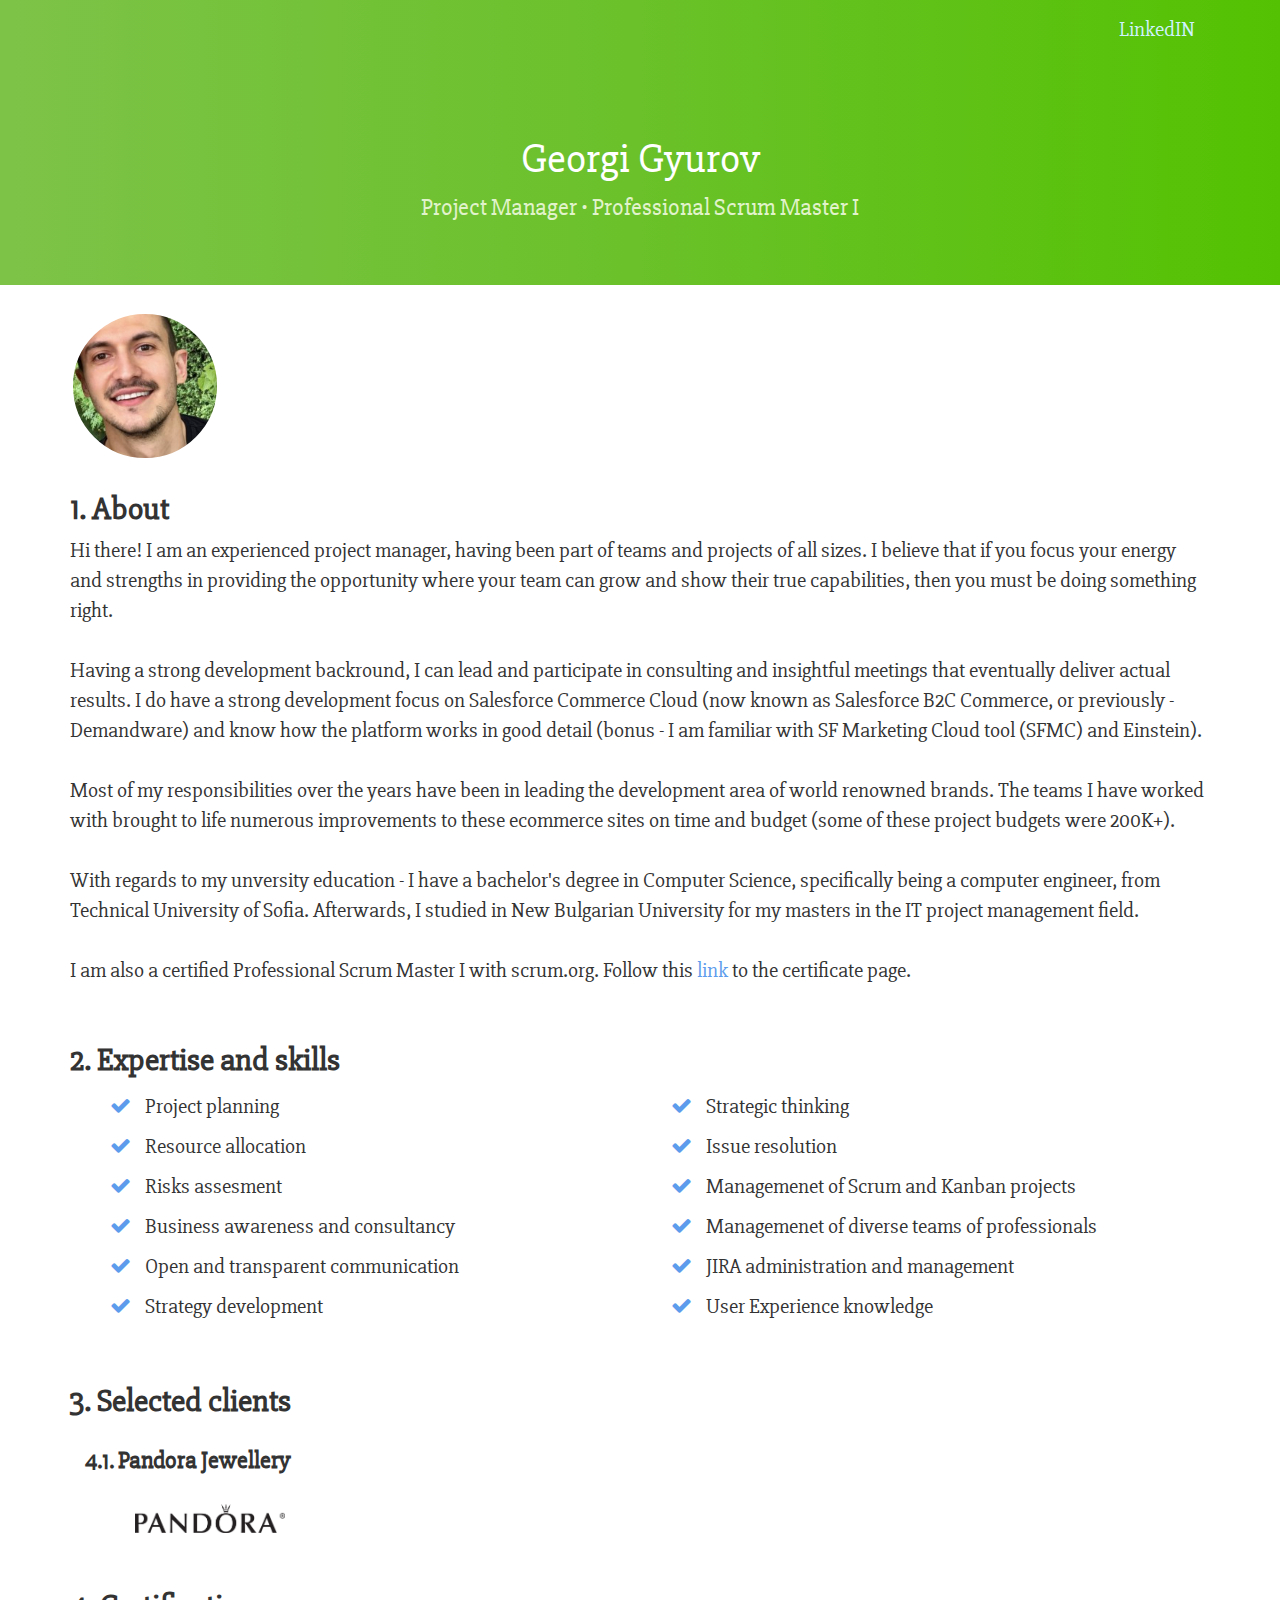
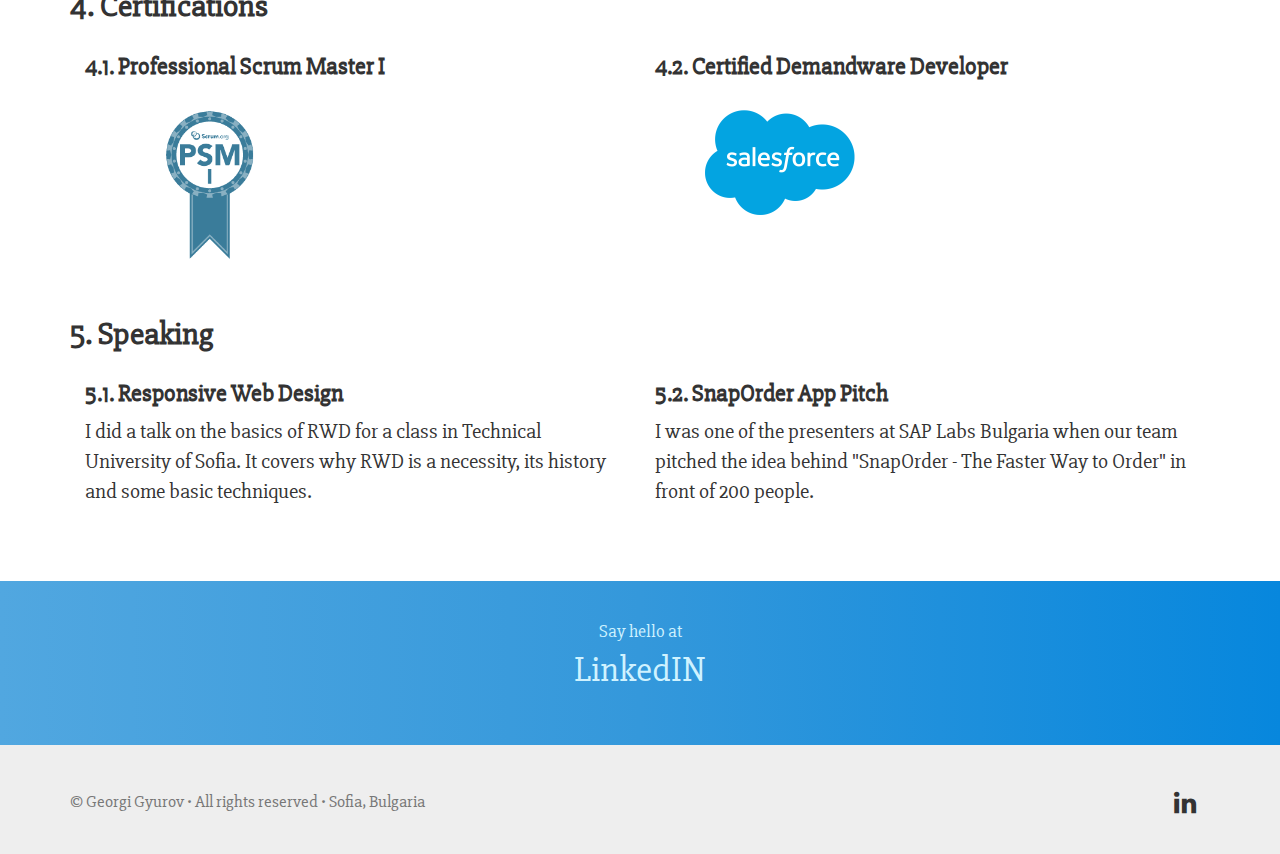
<file: index.html>
<!DOCTYPE html>
<html lang="en">

<head>
    <!-- Global site tag (gtag.js) - Google Analytics -->
    <script async src="https://www.googletagmanager.com/gtag/js?id=UA-50094750-1"></script>
    <script>
      window.dataLayer = window.dataLayer || [];
      function gtag(){dataLayer.push(arguments);}
      gtag('js', new Date());

      gtag('config', 'UA-50094750-1');
    </script>

    <meta charset="utf-8">
    <meta name="viewport" content="width=device-width, initial-scale=1">
    <meta name="description" content="Georgi Gyurov, Project Manager, Scrum Master, Portfolio">
    <meta name="keywords" content="portfolio, personal, ecommerce, e-commerce, manager, management, strategy, consultancy, agile, scrum, kanban, demandware, salesforce, commerce, cloud, technical, project, scrum master, jira">
    <meta name="author" content="Georgi Gyurov">

    <title>Georgi Gyurov - Project Manager & Professional Scrum Master - Portfolio</title>

    <style type="text/css">
        .navbar-nav>li>a:first-child {
          padding-left: 0;
        }
        .navbar-nav>li>a {
          padding-top: 0;
          padding-bottom: 0;
          line-height: 30px;
        }
        .navbar-brand, .nav>li a {
          color: #cff2ff;
        }
        .intro-info {
          text-align: center;
        }
        .intro-title-1,
        .intro-title-name {
          font-weight: 400;
          font-family: 'Slabo 27px', serif;
        }
        .intro-title-1 {
          font-size: 24px;
        }
    </style>

    <script type="text/javascript">
        /*!
        loadCSS: load a CSS file asynchronously.
        [c]2014 @scottjehl, Filament Group, Inc.
        Licensed MIT
        */
        function loadCSS( href, before, media, callback ){
            "use strict";
            var ss = window.document.createElement( "link" );
            var ref = before || window.document.getElementsByTagName( "script" )[ 0 ];
            var sheets = window.document.styleSheets;
            ss.rel = "stylesheet";
            ss.href = href;
            ss.media = "only x";
            if( callback ) {
                ss.onload = callback;
            }

            ref.parentNode.insertBefore( ss, ref );
            ss.onloadcssdefined = function( cb ){
                var defined;
                for( var i = 0; i < sheets.length; i++ ){
                    if( sheets[ i ].href && sheets[ i ].href === ss.href ){
                        defined = true;
                    }
                }
                if( defined ){
                    cb();
                } else {
                    setTimeout(function() {
                        ss.onloadcssdefined( cb );
                    });
                }
            };
            ss.onloadcssdefined(function() {
                ss.media = media || "all";
            });
            return ss;
        }

        loadCSS( "css/bootstrap.min.css" );
        loadCSS( "css/style.min.css" );
        loadCSS( "css/font-awesome.min.css" );
    </script>
    <noscript><link href="css/style.min.css" rel="stylesheet"></noscript>
    <noscript><link href="css/bootstrap.min.css" rel="stylesheet"></noscript>
    <noscript><link href="css/font-awesome.min.css" rel="stylesheet"></noscript>

    <link href='https://fonts.googleapis.com/css?family=Slabo+27px' rel='stylesheet' type='text/css'>
</head>

<body>
    <nav class="navbar green-theme" role="navigation">
        <div class="container">
            <!--<div class="navbar-header">
                <a class="navbar-brand">Georgi Gyurov</a>
            </div>-->
            <div class="collapse navbar-collapse navbar-ex1-collapse">
                <ul class="nav navbar-nav">
                    <li><a href="https://www.linkedin.com/in/georgi-gyurov-a0155057">LinkedIN</a></li>
                </ul>
            </div>
        </div>
    </nav>

    <section class="intro-section green-theme">
        <div class="container">
            <div class="row">
                <div class="col-lg-12">
                    <h1 class="intro-info"><span class="intro-title-name">Georgi Gyurov</span> <br> 
                    <span class="intro-title-1">Project Manager • Professional Scrum Master I</span></h1>
                </div>
            </div>
        </div>
    </section>

    <section class="profile">
        <div class="container">
            <div class="row">
                <div class="col-lg-12">
                <div class="profile-picture"></div>
                <h2 class="profile-h2">1. About</h2>
                <p>
                    Hi there! I am an experienced project manager, having been part of teams and projects of all sizes. I believe that if you focus your energy and strengths in providing the opportunity where your team can grow and show their true capabilities, then you must be doing something right.<br /><br />

                    Having a strong development backround, I can lead and participate in consulting and insightful meetings that eventually deliver actual results. I do have a strong development focus on Salesforce Commerce Cloud (now known as Salesforce B2C Commerce, or previously - Demandware) and know how the platform works in good detail (bonus - I am familiar with SF Marketing Cloud tool (SFMC) and Einstein).<br /><br />

                    Most of my responsibilities over the years have been in leading the development area of world renowned brands. The teams I have worked with brought to life numerous improvements to these ecommerce sites on time and budget (some of these project budgets were 200K+). <br /><br />

                    With regards to my unversity education - I have a bachelor's degree in Computer Science, specifically being a computer engineer, from Technical University of Sofia. Afterwards, I studied in New Bulgarian University for my masters in the IT project management field.  <br /><br />

                    I am also a certified Professional Scrum Master I with scrum.org. Follow this <a href="https://www.scrum.org/certificates/489065" alt="Georgi Gyurov - Certificate of Professional Scrum Master I" target="_blank">link</a> to the certificate page.
                </p>
                </div>
            </div>
        </div>
    </section>

    <section id="pm-skills" class="profile">
        <div class="container">
            <div class="row">
                <div class="col-lg-12">
                <h2 class="profile-h2">2. Expertise and skills</h2>
                        <ul class="skills-set">
                            <li><i class="fa fa-check skills-set-tick"></i> Project planning</li>
                            <li><i class="fa fa-check skills-set-tick"></i> Resource allocation</li>
                            <li><i class="fa fa-check skills-set-tick"></i> Risks assesment</li>
                            <li><i class="fa fa-check skills-set-tick"></i> Business awareness and consultancy</li>
                            <li><i class="fa fa-check skills-set-tick"></i> Open and transparent communication</li>
                            <li><i class="fa fa-check skills-set-tick"></i> Strategy development</li>
                            <li><i class="fa fa-check skills-set-tick"></i> Strategic thinking</li>
                            <li><i class="fa fa-check skills-set-tick"></i> Issue resolution</li>
                            <li><i class="fa fa-check skills-set-tick"></i> Managemenet of Scrum and Kanban projects</li>
                            <li><i class="fa fa-check skills-set-tick"></i> Managemenet of diverse teams of professionals</li>
                            <li><i class="fa fa-check skills-set-tick"></i> JIRA administration and management</li>
                            <li><i class="fa fa-check skills-set-tick"></i> User Experience knowledge</li>
                        </ul>
                </div>
             </div>
        </div>
    </section>

    <section class="profile">
        <div class="container">
            <div class="row">
                <div class="col-lg-12">
                <h2 class="profile-h2">3. Selected clients</h2>
                    <div class="col-lg-6">
                        <h3 class="profile-h3">4.1. Pandora Jewellery</h3>
                        <p><a href="https://uk.pandora.net" alt="Pandora website" target="_blank"><img class="badge-size" src="img/pandora-logo.jpeg" alt="Pandora Logo" /></a></p>
                    </div>
                </div>
            </div>
        </div>
    </section>

    <section class="profile">
        <div class="container">
            <div class="row">
                <div class="col-lg-12">
                <h2 class="profile-h2">4. Certifications</h2>
                    <div class="col-lg-6">
                        <h3 class="profile-h3">4.1. Professional Scrum Master I</h3>
                        <p><a href="https://www.scrum.org/certificates/489065" alt="Georgi Gyurov - Certificate of Professional Scrum Master I" target="_blank"><img class="badge-size" src="img/georgigyurov-psmi-certificate-badge.png" alt="Georgi Gyurov - PSM I Certificate Badge" /></a></p>
                    </div>

                    <div class="col-lg-6">
                        <h3 class="profile-h3">4.2. Certified Demandware Developer</h3>
                        <p><img class="badge-size" src="img/salesforce-logo.png" alt="Georgi Gyurov - Certified Demandware Developer Salesforce Logo" /></p>
                    </div>
                </div>
            </div>
        </div>
    </section>

    <section class="profile">
        <div class="container">
            <div class="row">
                <div class="col-lg-12">
                <h2 class="profile-h2">5. Speaking</h2>
                    <div class="col-lg-6">
                        <h3 class="profile-h3">5.1. Responsive Web Design</h3>
                        <p>I did a talk on the basics of RWD for a class in Technical University of Sofia. It covers why RWD is a necessity, its history and some basic techniques.</p>
                    </div>
                    <div class="col-lg-6">
                        <h3 class="profile-h3">5.2. SnapOrder App Pitch</h3>
                        <p>I was one of the presenters at SAP Labs Bulgaria when our team pitched the idea behind "SnapOrder - The Faster Way to Order" in front of 200 people.</p>
                    </div>
                </div>
            </div>
        </div>
    </section>

    <div class="profile-contact blue-theme">
        <p class="text-center">Say hello at <br> <a href="https://www.linkedin.com/in/georgi-gyurov-a0155057" title="Georgi Gyurov, Project Manager @ LinkedIN" alt="Georgi Gyurov on LinkedIN"><span class="text-large">LinkedIN</span></a></p>
    </div>
        
    <section class="footer-section">
        <div class="container">
            <div class="row">
                <div class="col-lg-6">
                    <p class="footer-copyright text-left">&copy; Georgi Gyurov • All rights reserved • Sofia, Bulgaria</p><br />
                </div>
                <div class="col-lg-6">
                    <p class="footer-social text-right"><a href="https://www.linkedin.com/in/georgi-gyurov-a0155057" title="Georgi Gyurov, Project Manager @ LinkedIN" alt="Georgi Gyurov on LinkedIN"><i class="fa fa-linkedin in"></i></a></p>
                </div>
            </div>
        </div>
    </section>

    <!-- JavaScript Files -->
    <script src="js/jquery-2.1.0.min.js"></script>
    <script async src="js/bootstrap.min.js"></script>
    <script src="js/app.min.js"></script>
</body>
</html>
</file>
<file: css/style.min.css>
@font-face{font-family:FontAwesome;src:url(../fonts/fontawesome-webfont.eot?v=4.0.3);src:url(../fonts/fontawesome-webfont.eot?#iefix&v=4.0.3) format('embedded-opentype'),url(../fonts/fontawesome-webfont.woff?v=4.0.3) format('woff'),url(../fonts/fontawesome-webfont.ttf?v=4.0.3) format('truetype'),url(../fonts/fontawesome-webfont.svg?v=4.0.3#fontawesomeregular) format('svg');font-weight:400;font-style:normal}body{width:100%;height:100%;font-family:'Slabo 27px',serif;font-size:18px}html{width:100%;height:100%}::selection{color:#fff;background:#5d9cec}::-moz-selection{color:#fff;background:#5d9cec}.wrap{min-height:100%;height:auto!important;height:100%;margin:0 auto}.navbar-nav{float:right}.navbar-nav a,.navbar-nav a:active{color:#fff}@media screen and (max-width:480px){.navbar-nav{padding:15px 0;float:left}}.nav>li a:hover,.navbar-brand:hover,.navbar-nav .active,.navbar-nav .active:hover{color:#fff;text-decoration:line-through}.navbar{min-height:15px;padding:10px 0 15px;border-radius:0}.navbar-header{padding-left:0;padding-right:45px}.navbar-nav>li>a{padding-top:0;padding-bottom:0;line-height:30px;color:#cff2ff}.navbar-nav>li>a:first-child{padding-left:0}.navbar-brand{padding-top:10px;font-size:21px;cursor:pointer}.navbar-nav .active{padding-top:0}.collapse{display:block;border:0;max-height:100%;box-shadow:none}.nav>li{margin-top:5px;margin-bottom:5px;display:inline-block}.intro-section{padding:4% 0;width:100%;color:#fff}.blue-theme{background:#51a7e0;background:linear-gradient(90deg,#51a7e0 0,#3498db 50%,#0787dd 100%);color:#cff2ff}.green-theme{background:#7dc348;background:linear-gradient(90deg,#7dc348 0,#6ac129 50%,#54c202 100%);color:#e1f3cb}.intro-title-name{color:#fff;font-size:42px}.intro-title-2{margin:0 auto;text-align:center;font-size:34px;font-weight:600;line-height:1.5em}.intro-title-2 a{text-decoration:none;border-bottom:1px dotted #a6a6a6}.profile-h2,.profile-h3{font-family:'Slabo 27px',serif;font-weight:600}.dash{margin:2% 0 2% 0;background-color:#5d9cec;width:30px;height:4px}.line{margin:5% auto;width:80%;background-color:#a6a6a6}.projects{padding:0 0 1%;font-weight:400}.hire-me-btn{margin:0 0 5%;padding:1.5%;width:100%;height:10%;background-color:#428bca;border-radius:5px;text-align:center}.hire-me-btn:hover{background-color:#286eab}.hire-me-btn a{color:#fff;font-size:2.5rem;font-weight:600}.hire-me-btn a:hover{text-decoration:none}@media screen and (max-width:480px){.intro-title-1{font-size:20px;text-align:center}.intro-title-2{margin:10% 0;font-size:21px}}.feature-list{margin-left:0;padding:0;list-style:none;font-family:'Source San Pro'}@media screen and (min-width:720px){.feature-list__item{float:left;width:33.333333333%}.feature-list__item:nth-child(3n+1):last-child{width:100%}.feature-list__item:nth-child(3n+1):nth-last-child(2),.feature-list__item:nth-child(3n+1):nth-last-child(2)+.feature-list__item{width:50%}}.feature-list__link{position:relative;display:block;background-color:#f43059;padding-top:56.25%;margin-top:2px;border-radius:3px}@media screen and (min-width:720px){.feature-list__link{margin-left:2px}.feature-list__item:nth-of-type(-n+3)>.feature-list__link{margin-top:0}.feature-list__item:nth-of-type(3n+1)>.feature-list__link{margin-left:0}}.feature-list__title{font-size:32px;font-size:2rem;line-height:1;font-weight:600;text-align:center;position:absolute;top:50%;right:0;left:0;margin-top:-24px;color:#fff;-webkit-transition:.2s;-moz-transition:.2s;transition:.2s}.feature-list__link:active .feature-list__title,.feature-list__link:focus .feature-list__title,.feature-list__link:hover .feature-list__title{margin-top:-26px}.feature-list__sub{display:block;font-size:16px;font-size:1.5rem;line-height:2}.feature-list__sub{display:block;font-size:16px;font-size:1.5rem;line-height:2}.about-section{margin:2% 0;font-size:30px}.about-section p{padding-top:10px;font-size:19px}.profile-picture{position:relative;margin:0 30px 30px 0;background:url(../img/0.jpeg) center;background-position:50% 0;background-size:100%;width:150px;height:150px;border-radius:100px;border:3px solid #fff;overflow:hidden}.profile{padding:2% 0 0 0}.profile p{font-size:21px}.profile-header{display:block;width:100%;height:45%}.icon-color{color:#bd1f34}.profile-contact{margin-top:5%;padding:3% 0 3%;width:100%;text-align:center}.profile-contact a{color:#cff2ff}.profile-contact.blue-contact{background-color:#3498db;color:#cff2ff}.profile-contact.green-contact{background-color:#6bbd2e;color:#e1f3cb}.index-hire-about{margin-top:5%;width:100%;text-align:center}@media screen and (max-width :480px){.index-hire-about,.profile-contact{margin:10% 0 0}}.blue-link{text-decoration:line-through;color:#5d9cec}.skills-set{font-size:21px;-webkit-columns:2;-moz-columns:2;columns:2}@media screen and (max-width:480px){.skills-set{-webkit-columns:1;-moz-columns:1;columns:1}}.skills-set li{padding:5px 0;list-style-type:none}.skills-set-tick{color:#5d9cec;padding-right:10px}.contact-section{margin:0 0 5% 0;min-height:100%;height:auto!important;height:100%;text-align:left;font-size:18px}.contact-section u{text-decoration:none;border-bottom:1px dotted #aeaeae}.green{color:green}.services-section{padding-top:150px;text-align:center;background:#fff}.footer-section{min-height:90px;padding-top:30px;padding-bottom:30px;background-color:#eee;font-size:14px}.footer-copyright{margin-top:15px;display:inline;float:left;color:#777;font-size:1.2em}.footer-social{margin:2% 0 0 0;float:right;width:50%;font-size:26px}.footer-social i{margin-right:5%}.footer-social a{color:inherit}.footer-social a:hover{text-decoration:none}@media screen and (max-width :1024px){.footer-social{margin:-1% 0 0 0}}@media screen and (max-width :480px){.footer-policy,.footer-social{float:left;text-align:left}.footer-social{margin:10px 0 10px 0}}.twitter:hover{color:#00aced;transition:ease .5s}.facebook:hover{color:#3b5998;transition:ease .5s}.in:hover{color:#0e76a8;transition:ease .5s}.plus:hover{color:#d34836;transition:ease .5s}.fa-desktop{font-size:10em}.hire-me-hp{background-color:#5d9cec;color:#fff}.or{padding:0 0 0 2%}@media screen and (max-width :480px){.space-right{margin-right:0}.or{display:block;padding:3% 0 3% 0}}.space{margin:0 0 6% 0}.space-left{margin:0 0 0 2%}.space-right{margin:0 2% 0 0}.img{width:100%}.img:hover{cursor:pointer;opacity:.8;-webkit-transition:all .3s ease-out;-moz-transition:all .3s ease-out;-o-transition:all .3s ease-out;-ms-transition:all .3s ease-out;transition:all .3s ease-out}@media screen and (max-width :480px){.img{max-height:250px}}.header{display:block;margin-top:-5px;-webkit-background-size:cover;-moz-background-size:cover;-o-background-size:cover;background-size:cover;width:100%;height:100%}.text-large{font-size:2em;font-weight:400}.text-small{font-size:12px;font-weight:400}@media screen and (max-width:480px){.text-large{font-size:20px}}.skills{margin:0;padding:0;overflow:hidden}.skills-item{font-size:18px;list-style-type:none;word-break:break-word;color:#fff;background-color:#5d9cec;margin:.5em 0;padding:.5em;-webkit-transition:.5s ease;transition:.5s ease}@media (min-width:48.75em){.skills-item{position:relative;-webkit-transition:.5s ease;transition:.5s ease}.skills-item.skillMagic{opacity:1;-webkit-transform:translate(50px,20px);-ms-transform:translate(50px,20px);transform:translate(50px,20px);-webkit-backface-visibility:hidden;-ms-backface-visibility:hidden;backface-visibility:hidden}}.skills-item.css{width:97%}.skills-item.html{width:98%}.skills-item.js{width:55%}.skills-item.php{width:35%}.skills-item.sql{width:50%}.skills-item.xml{width:70%}.skills-item.java{width:45%}.skills-item.responsive{width:90%}.skills-item.wp{width:90%}.skills-item.c5{width:89%}.skills-item.github{width:60%}.skills-item.adobe{width:87%}.skills-item.mobile{width:91%}.skills-item.android{width:50%}.project-section{display:inline-block;width:100%}.project-block{height:200px}.project-info{position:relative;width:50%;height:250px}.project-brand-left .project-info{padding-left:40px}.project-brand{position:relative;display:inline-block;width:50%;height:250px;color:#fff;text-transform:uppercase;text-shadow:2px 2px 2px #333}.project-brand span,.project-info-inner{position:absolute;top:50%;-webkit-transform:translate(-50%,-50%);-ms-transform:translate(-50%,-50%);transform:translate(-50%,-50%)}.project-brand span{left:50%}.project-info-inner{left:40%}.project-brand-left .project-brand,.project-brand-right .project-info{float:left}.project-brand-left .project-info,.project-brand-right .project-brand{float:right}.project-info-year-employer{font-size:14px;color:#a6a6a6}.project-info-title{font-family:'Slabo 27px',serif}.project-info-link{font-size:18px}.projects-line{margin:0;padding:0;background-color:#e6e6e6;width:100%}.simeonov{background-color:#f5f5f5}.sears{background-color:#50b8e2}.thorntons{background-color:#f2e9db}.mailshop{background-color:#131b1f}.packup{background-color:#f7ac57}.yumi{background-color:#e81273}.mela{background-color:#f77a76}.animal{background-color:#7ecfe0}.finestra{background-color:#ff7e14}.twoten{background-color:#cdcabb}.snaporder{background-color:#2358a8}@media screen and (max-width:480px){.project-brand,.project-info{position:relative;float:left;width:100%}.project-brand-left .project-info{padding-left:0}.projects-line{margin:10px 0}.project-info-inner{position:relative;left:auto;right:auto;top:auto;bottom:auto;width:100%;-webkit-transform:initial;-ms-transform:initial;transform:initial}}.input{position:relative;z-index:1;display:inline-block;margin:0;max-width:350px;width:calc(100% - 2em);vertical-align:top}.input__field{position:relative;display:block;float:right;padding:.8em;width:60%;border:none;border-radius:0;background:#f0f0f0;color:#fff;font-family:'Slabo 27px',Helvetica,Arial,serif;-webkit-appearance:none}.input__field:focus{outline:0}.input__label{display:inline-block;float:right;padding:0 1em;width:40%;color:#fff;font-size:80.25%;-webkit-touch-callout:none;-webkit-user-select:none;-khtml-user-select:none;-moz-user-select:none;-ms-user-select:none;user-select:none}.input__label-content{position:relative;display:block;padding:1em 0;width:100%}.input--hoshi{overflow:hidden}.input__field--hoshi{margin-top:1em;padding:.85em .15em;width:100%;background:0 0;color:#cff2ff;font-weight:400}.input__label--hoshi{position:absolute;bottom:0;left:0;padding:0 .25em;width:100%;height:calc(100% - 1em);text-align:left;font-weight:400;pointer-events:none}.input__label-content--hoshi{position:absolute}.input__label--hoshi::after,.input__label--hoshi::before{content:'';position:absolute;top:0;left:0;width:100%;height:calc(100% - 10px);border-bottom:1px solid #b9c1ca}.input__label--hoshi::after{margin-top:2px;border-bottom:4px solid red;-webkit-transform:translate3d(-100%,0,0);transform:translate3d(-100%,0,0);-webkit-transition:-webkit-transform .3s;transition:transform .3s}.input__label--hoshi-color-1::after{border-color:#3498db}.input--filled .input__label--hoshi::after,.input__field--hoshi:focus+.input__label--hoshi::after{-webkit-transform:translate3d(0,0,0);transform:translate3d(0,0,0)}.input--filled .input__label-content--hoshi,.input__field--hoshi:focus+.input__label--hoshi .input__label-content--hoshi{-webkit-animation:anim-1 .3s forwards;animation:anim-1 .3s forwards}@-webkit-keyframes anim-1{50%{opacity:0;-webkit-transform:translate3d(1em,0,0);transform:translate3d(1em,0,0)}51%{opacity:0;-webkit-transform:translate3d(-1em,-40%,0);transform:translate3d(-1em,-40%,0)}100%{opacity:1;-webkit-transform:translate3d(0,-40%,0);transform:translate3d(0,-40%,0)}}@keyframes anim-1{50%{opacity:0;-webkit-transform:translate3d(1em,0,0);transform:translate3d(1em,0,0)}51%{opacity:0;-webkit-transform:translate3d(-1em,-40%,0);transform:translate3d(-1em,-40%,0)}100%{opacity:1;-webkit-transform:translate3d(0,-40%,0);transform:translate3d(0,-40%,0)}}.ghost-btn{margin:1em auto;display:block;outline:0;width:150px;height:50px;text-align:center;text-decoration:none;font-family:inherit;font-weight:300;letter-spacing:1px;vertical-align:middle;border:1px solid;transition:all .2s ease;box-sizing:border-box;text-shadow:0 1px 0 rgba(0,0,0,.01);background-color:transparent;color:#fff;border-color:#fff}.ghost-btn:hover{background:#3498db;color:#cff2ff;border-color:#3498db}.ghost-btn[disabled]{background-color:#aeaeae;border-color:#aeaeae;opacity:.7}.tm{top:-1.3em;left:.5em;font-size:8px}.badge-size{margin:20px 0 0 50px;width:150px}
</file>
